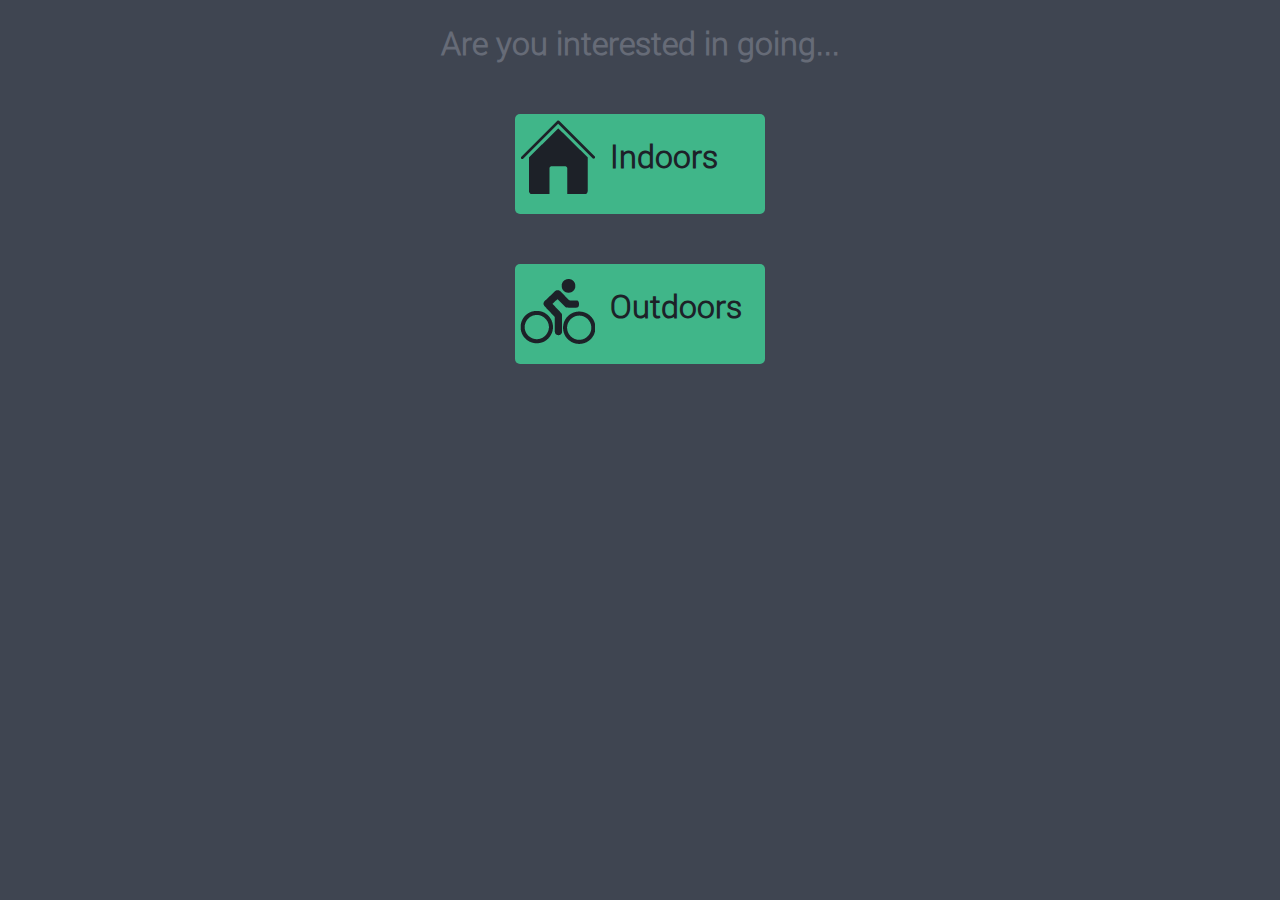
<file: index.html>
<!DOCTYPE HTML>
<html> 
<head>
	<title>Vegas Places</title>
	<meta name="viewport" content="width=device-width, initial-scale=1">
	<meta charset="utf-8">
    <link href="./assets/styles.css" rel="stylesheet">
    <body>
        <div class="header">
            <h1>Are you interested in going...</h1>    
        </div>
        <a href="indoors.html" class="button-big" id="indoors">
            <span class="icon">
            </span>
            <h1>Indoors</h1>
        </a>
        <a href="outdoors.html" class="button-big" id="outdoors">
            <span class="icon">
            </span>
            <h1>Outdoors</h1>
        </a>
        
    
    
    
    
    </body>
</file>
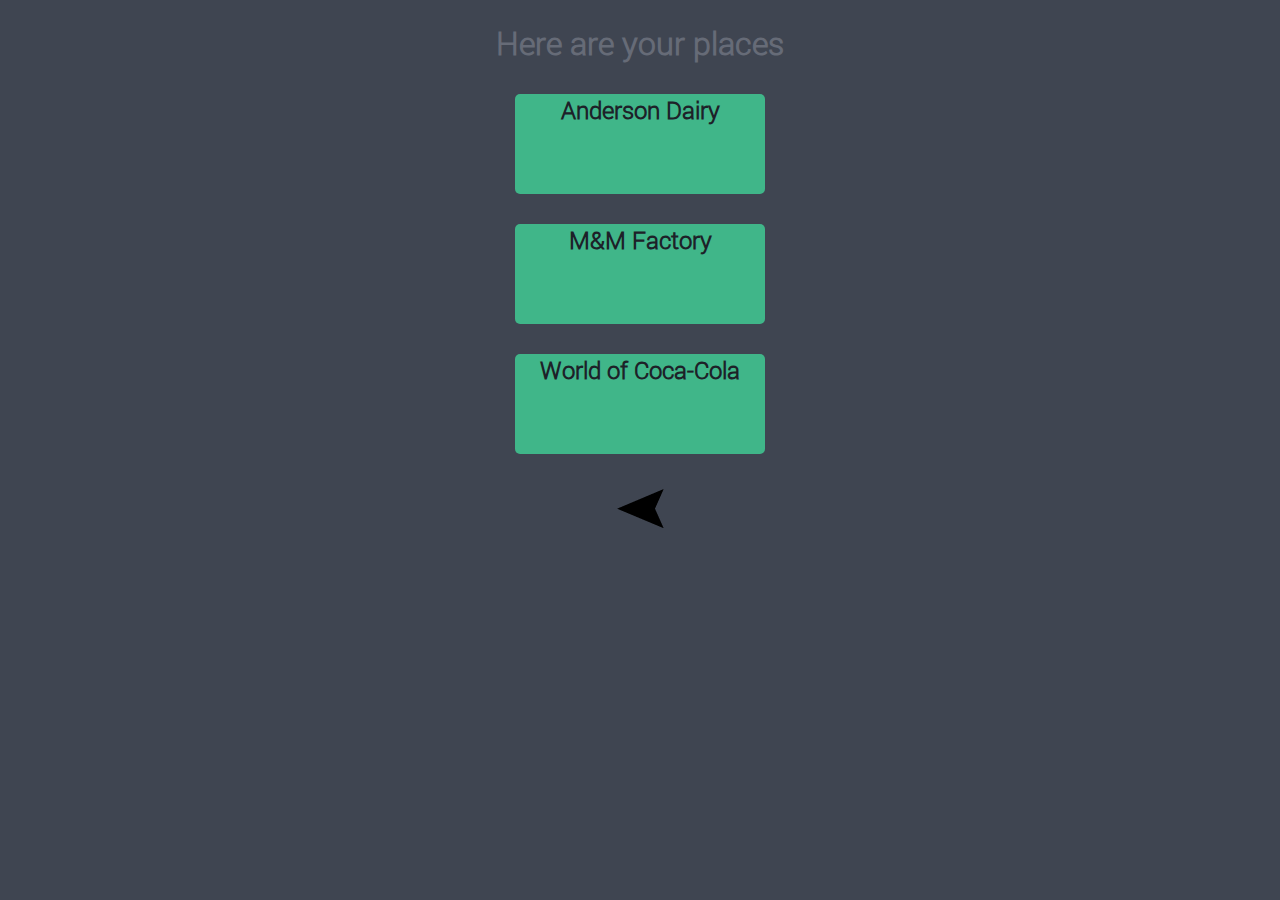
<file: indoors-money-0.html>
<!DOCTYPE HTML>
<html> 
<head>
	<title>Vegas Places</title>
	<meta name="viewport" content="width=device-width, initial-scale=1">
	<meta charset="utf-8">
    <link href="./assets/styles.css" rel="stylesheet">
</head>
    <body>
        <div class="header">
            <h1>Here are your places</h1>
        </div>
            <a href="http://www.andersondairy.com/barnyardtour.php
">
                <div class="results">
                    <h2>Anderson Dairy</h2>
                </div>
            </a>
            <a href="http://www.mmsworld.com/locations.aspx?location=london 
">
                <div class="results">
                    <h2>M&M Factory</h2>
                </div>
            </a>
            <a href="http://www.yelp.com/biz/world-of-coca-cola-las-vegas">                   <div class="results">      
                    <h2>World of Coca-Cola</h2>
                </div>
            </a>
        <div id="arrows">
            <a href="indoors.html">
                <img src="assets/images/arrow-left.png">
            </a>
        </div>
    </body>
</html>
</file>
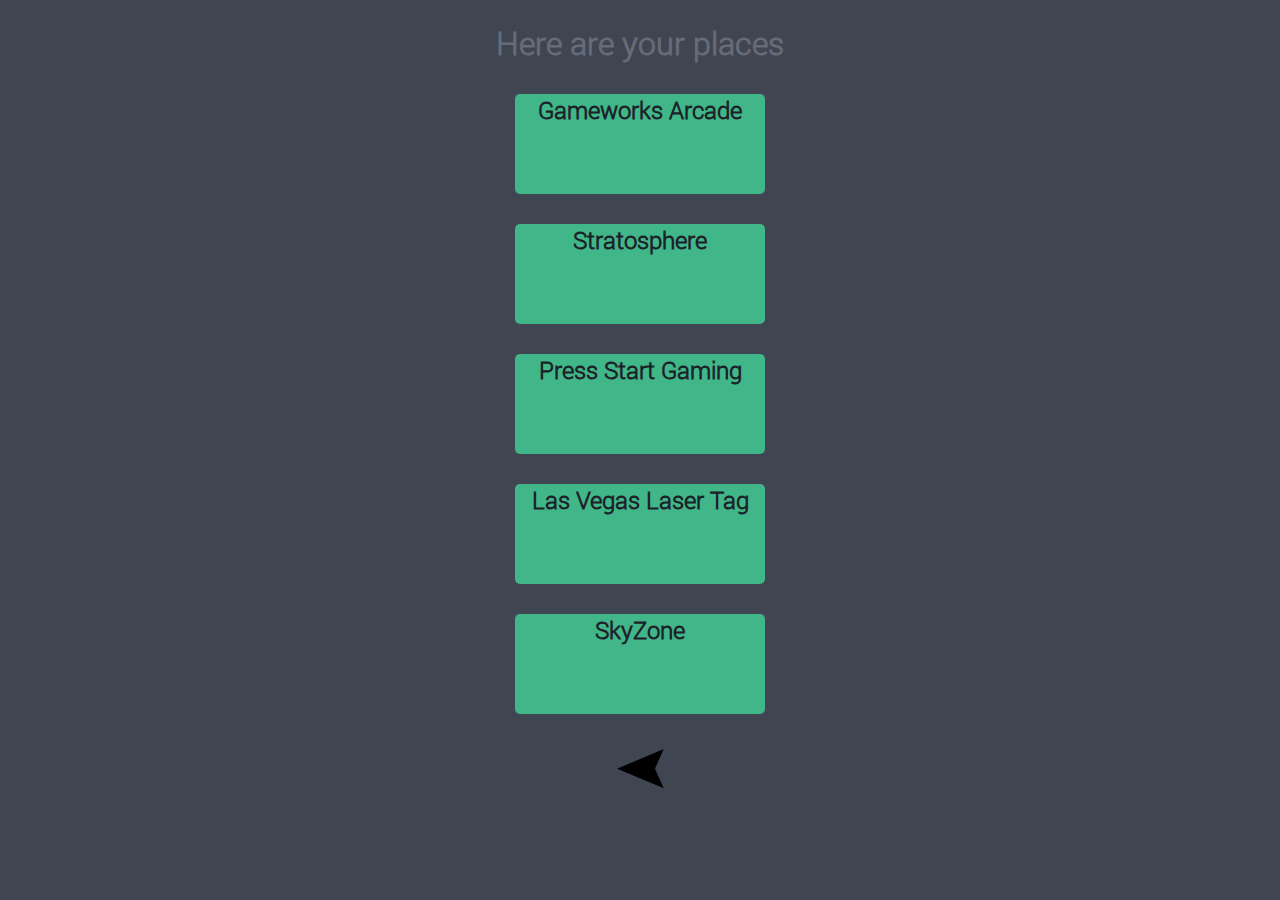
<file: indoors-money-1.html>
<!DOCTYPE HTML>
<html> 
<head>
	<title>Vegas Places</title>
	<meta name="viewport" content="width=device-width, initial-scale=1">
	<meta charset="utf-8">
    <link href="./assets/styles.css" rel="stylesheet">
</head>
    <body>
        <div class="header">
            <h1>Here are your places</h1>
        </div>
            <a href="http://www.gameworks.com/locations/las-vegas/">
                <div class="results">
                    <h2>Gameworks Arcade</h2>
                </div>
            </a>
            <a href="http://www.stratospherehotel.com/Tower/Rides">
                <div class="results">
                    <h2>Stratosphere</h2>
                </div>
            </a>
            <a href="http://www.psglv.com/">
                <div class="results">      
                    <h2>Press Start Gaming</h2>
                </div>
            </a>
            <a href="http://www.laserquest.com/public/locations/nv-las%20vegas.cfm">
                <div class="results">
                    <h2>Las Vegas Laser Tag</h2>
                </div>
            </a> 
            <a href="ttp://lasvegasstore.skyzone.com/areas/Las_Vegas_Open_Jump/Default.aspx">
                <div class="results">
                    <h2>SkyZone</h2>
                </div>
            </a>
        <div id="arrows">
            <a href="indoors.html">
                <img src="assets/images/arrow-left.png">
            </a>
        </div>
    </body>
</html>
</file>
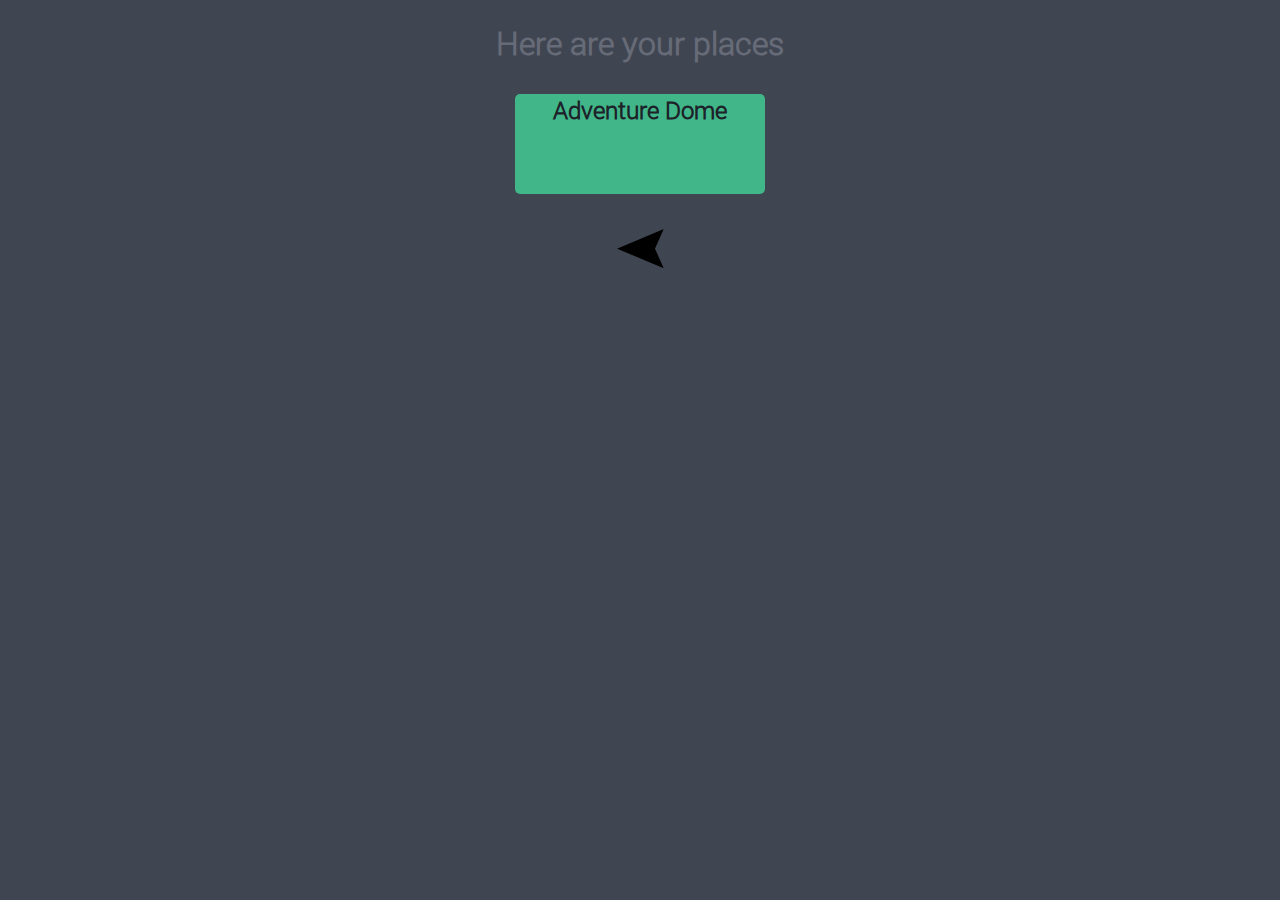
<file: indoors-money-2.html>
<!DOCTYPE HTML>
<html> 
<head>
	<title>Vegas Places</title>
	<meta name="viewport" content="width=device-width, initial-scale=1">
	<meta charset="utf-8">
    <link href="./assets/styles.css" rel="stylesheet">
</head>
    <body>
        <div class="header">
            <h1>Here are your places</h1>
        </div>
            <a href="http://www.adventuredome.com/general_information.aspx#allday">
                <div class="results">
                    <h2>Adventure Dome</h2>
                </div>
            </a>
        <div id="arrows">
            <a href="indoors.html">
                <img src="assets/images/arrow-left.png">
            </a>
        </div>
    </body>
</html>
</file>
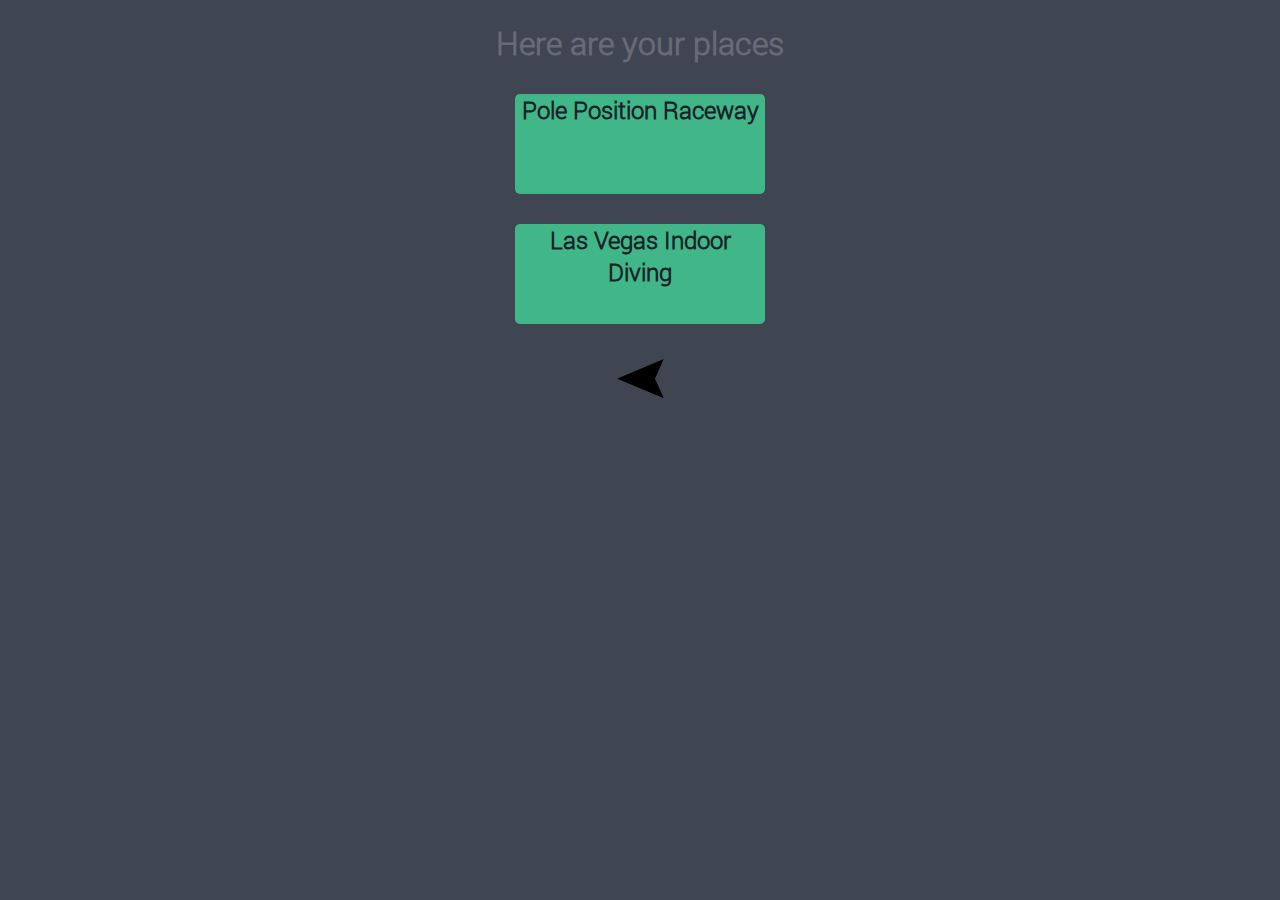
<file: indoors-money-3.html>
<!DOCTYPE HTML>
<html> 
<head>
	<title>Vegas Places</title>
	<meta name="viewport" content="width=device-width, initial-scale=1">
	<meta charset="utf-8">
    <link href="./assets/styles.css" rel="stylesheet">
</head>
    <body>
        <div class="header">
            <h1>Here are your places</h1>
        </div>
            <a href="http://www.polepositionraceway.com/las-vegas/prices/	">
                <div class="results">
                    <h2>Pole Position Raceway</h2>
                </div>
            </a>
            <a href="http://www.vegasindoorskydiving.com/pricing.php">
                <div class="results">
                    <h2>Las Vegas Indoor Diving</h2>
                </div>
            </a>
        <div id="arrows">
            <a href="indoors.html">
                <img src="assets/images/arrow-left.png">
            </a>
        </div>
    </body>
</html>
</file>
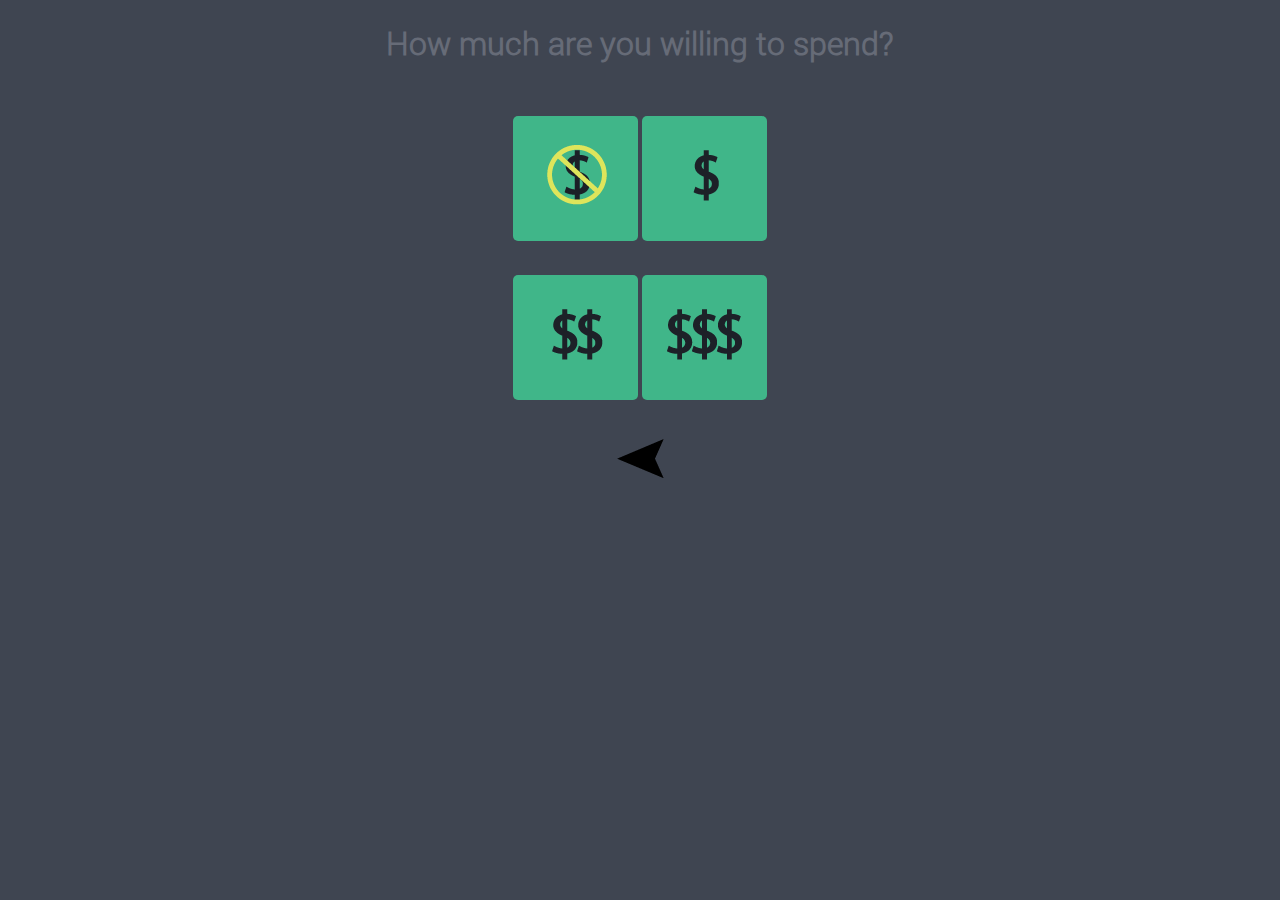
<file: indoors.html>
<!DOCTYPE HTML>
<html> 
<head>
	<title>Vegas Places</title>
	<meta name="viewport" content="width=device-width, initial-scale=1">
	<meta charset="utf-8">
    <link href="./assets/styles.css" rel="stylesheet">
</head>
    <body>
        <div class="header">
            <h1>How much are you willing to spend?</h1>    
        </div>
        <div class="block">
        <a href="indoors-money-0.html" class="button-small" id="money-0">
            <span class="icon">
            </span>
        </a>
        <a href="indoors-money-1.html" class="button-small" id="money-1">
            <span class="icon" >
            </soan>
        </a>
        </div>
        <div class="block">
        <a href="indoors-money-2.html" class="button-small" id="money-2">
            <span class="icon" >
            </span>
        </a>
        <a href="indoors-money-3.html" class="button-small" id="money-3">
            <span class="icon" >
            </span>
        </a>
        </div>
        <div id="arrows">
            <a href="index.html">
                <img src="assets/images/arrow-left.png">
            </a>
        </div>
    </body>
</html>
</file>
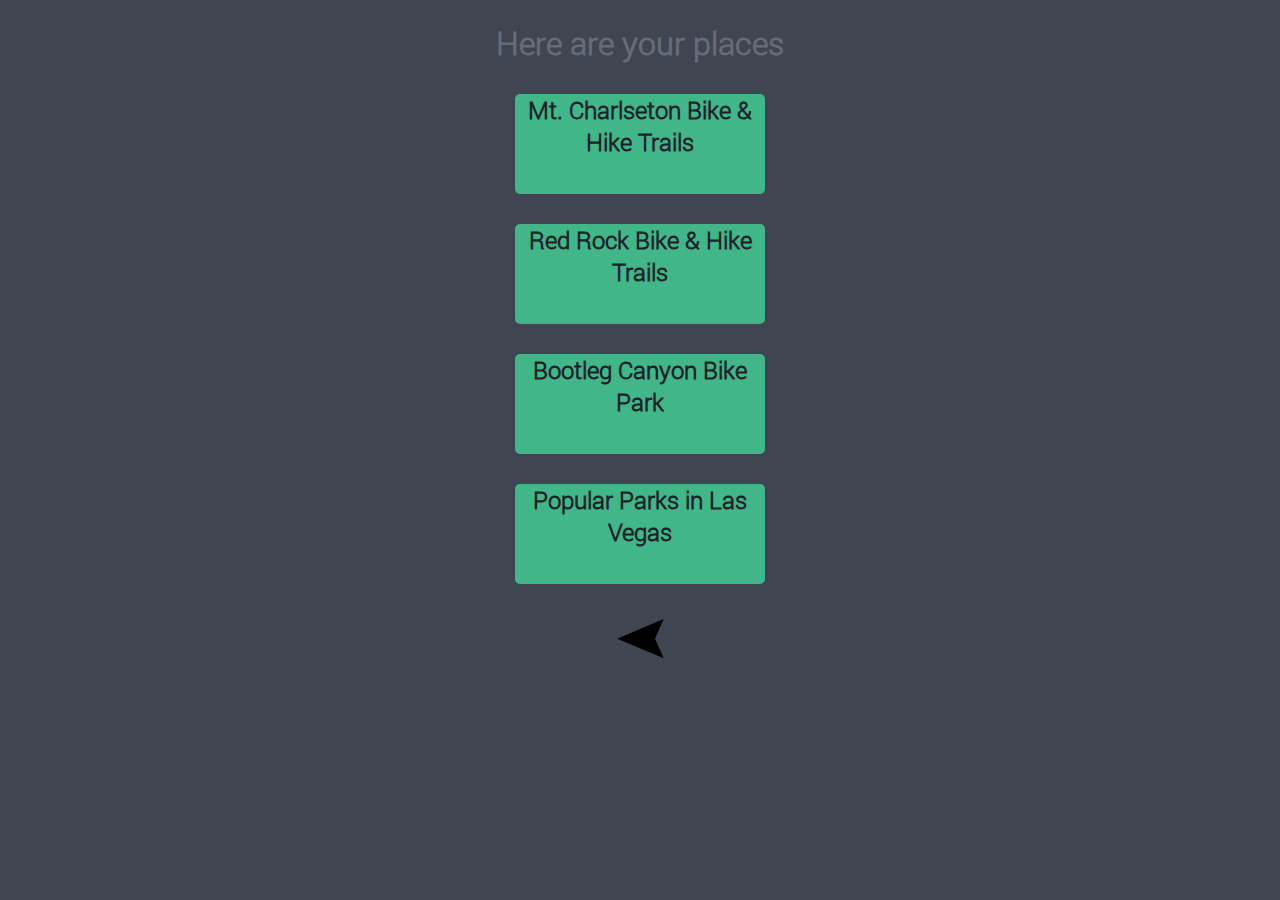
<file: outdoors-money-0.html>
<!DOCTYPE HTML>
<html> 
<head>
	<title>Vegas Places</title>
	<meta name="viewport" content="width=device-width, initial-scale=1">
	<meta charset="utf-8">
    <link href="./assets/styles.css" rel="stylesheet">
</head>
    <body>
        <div class="header">
            <h1>Here are your places</h1>
        </div>
            <a href="http://www.scout.me/mountain-bike-trails--near--mount-charleston-nv">
                <div class="results">
                    <h2>Mt. Charlseton Bike & Hike Trails</h2>
                </div>
            </a>
            <a href="http://www.mtbproject.com/trail/793991">
                <div class="results">
                    <h2>Red Rock Bike & Hike Trails</h2>
                </div>
            </a>
            <a href="https://www.imba.com/epics/bootleg-canyon-epic">                   <div class="results">      
                    <h2>Bootleg Canyon Bike Park</h2>
                </div>
            </a>
            <a href="http://local.yahoo.com/NV/Las+Vegas/Recreation+Sporting+Goods/Outdoor+Parks">
                <div class="results">
                    <h2>Popular Parks in Las Vegas</h2>
                </div>
            </a>
        <div id="arrows">
            <a href="outdoors.html">
                <img src="assets/images/arrow-left.png">
            </a>
        </div>
    </body>
</html>
</file>
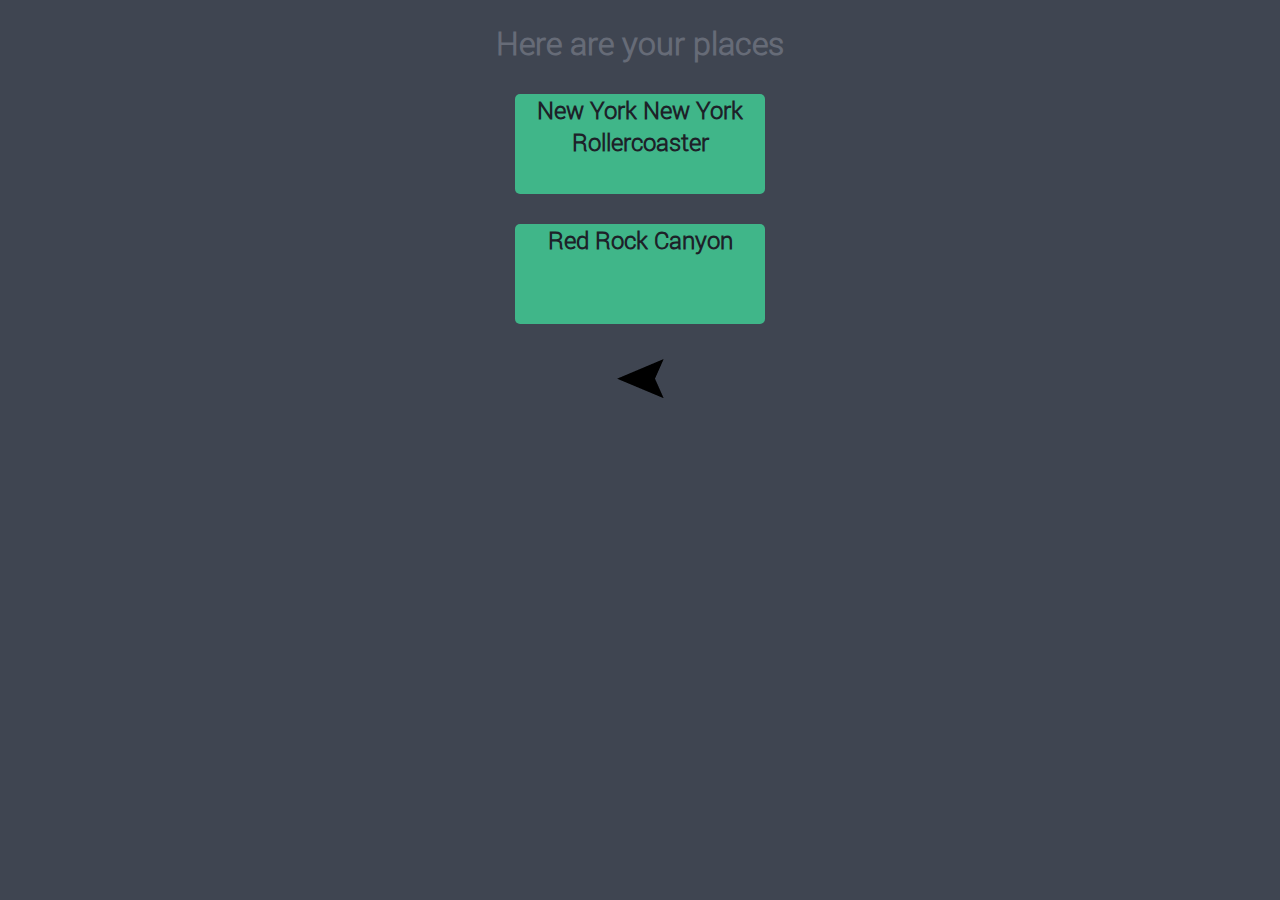
<file: outdoors-money-1.html>
<!DOCTYPE HTML>
<html> 
<head>
	<title>Vegas Places</title>
	<meta name="viewport" content="width=device-width, initial-scale=1">
	<meta charset="utf-8">
    <link href="./assets/styles.css" rel="stylesheet">
</head>
    <body>
        <div class="header">
            <h1>Here are your places</h1>
        </div>
            <a href="http://www.nynyhotelcasino.com/attractions/the-roller-coaster.aspx">
                <div class="results">
                    <h2>New York New York Rollercoaster</h2>
                </div>
            </a>
            <a href="http://www.redrockcanyonlv.org/redrockcanyon/fees/
">
                <div class="results">
                    <h2>Red Rock Canyon</h2>
                </div>
            </a>
        <div id="arrows">
            <a href="outdoors.html">
                <img src="assets/images/arrow-left.png">
            </a>
        </div>
    </body>
</html>
</file>
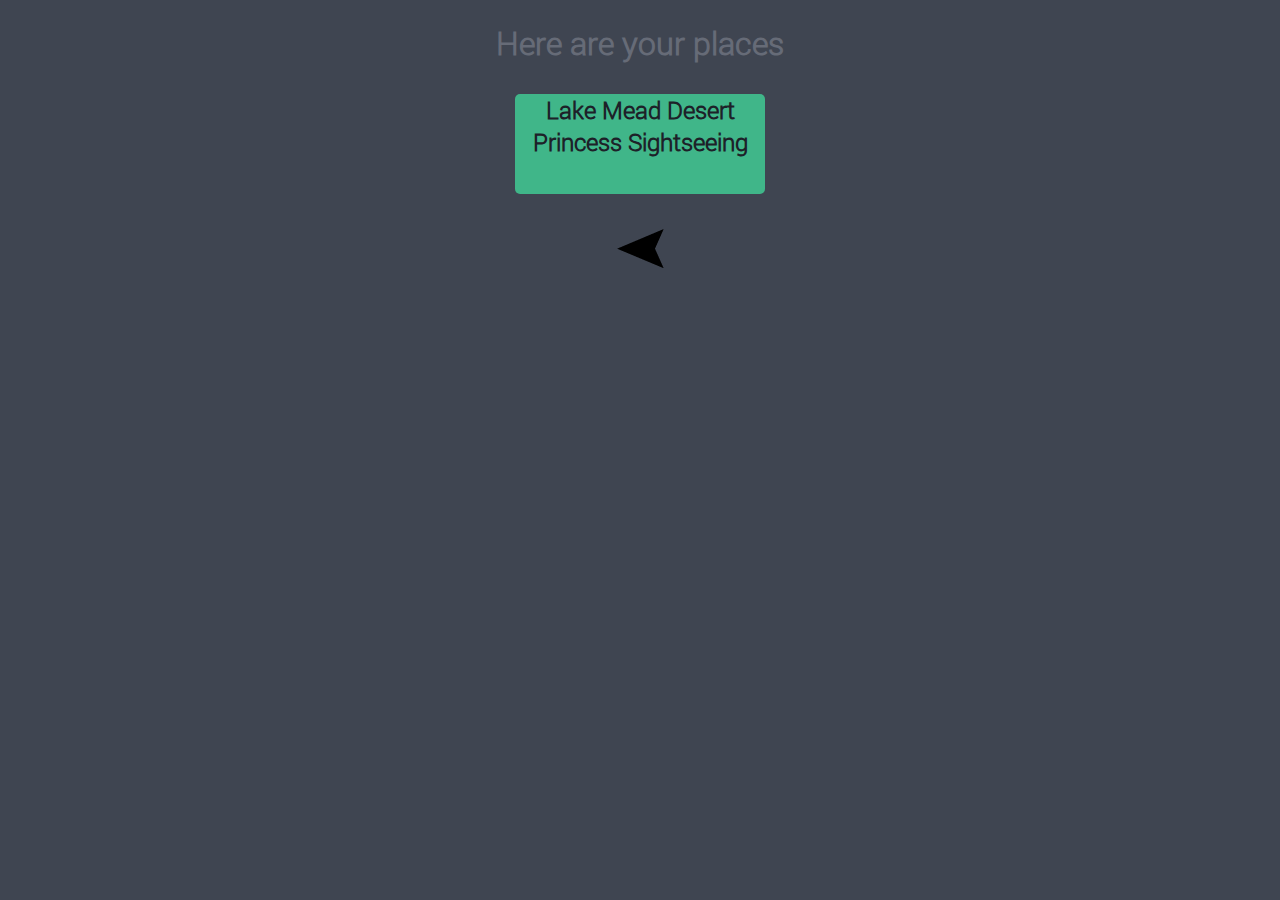
<file: outdoors-money-2.html>
<!DOCTYPE HTML>
<html> 
<head>
	<title>Vegas Places</title>
	<meta name="viewport" content="width=device-width, initial-scale=1">
	<meta charset="utf-8">
    <link href="./assets/styles.css" rel="stylesheet">
</head>
    <body>
        <div class="header">
            <h1>Here are your places</h1>
        </div>
            <a href="http://www.lasvegas.com/listing/lake-mead-desert-princess-sightseeing/1566/tour/163/">
                <div class="results">
                    <h2>Lake Mead Desert Princess Sightseeing</h2>
                </div>
            </a>
        <div id="arrows">
            <a href="outdoors.html">
                <img src="assets/images/arrow-left.png">
            </a>
        </div>
    </body>
</html>
</file>
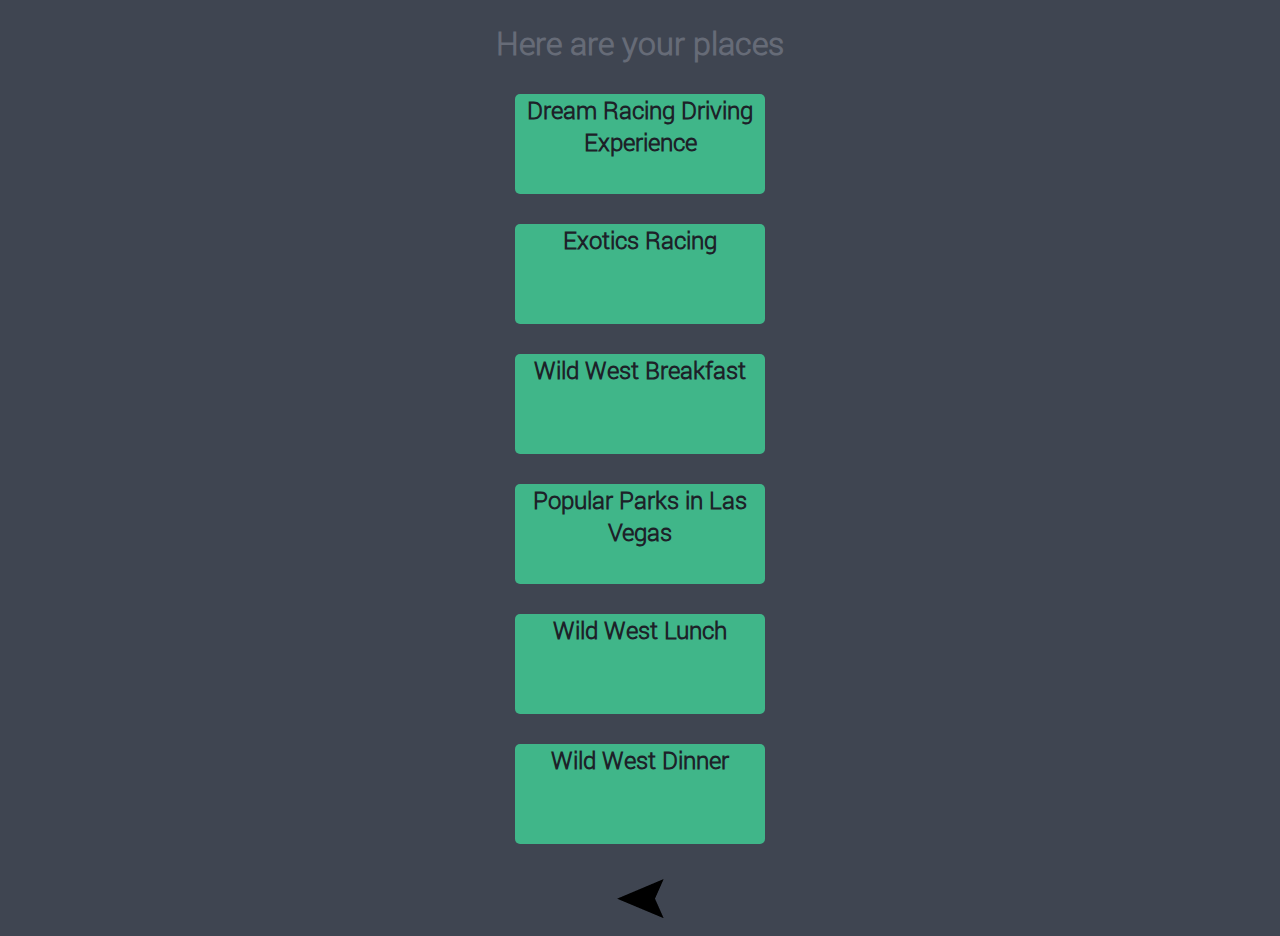
<file: outdoors-money-3.html>
<!DOCTYPE HTML>
<html> 
<head>
	<title>Vegas Places</title>
	<meta name="viewport" content="width=device-width, initial-scale=1">
	<meta charset="utf-8">
    <link href="./assets/styles.css" rel="stylesheet">
</head>
    <body>
        <div class="header">
            <h1>Here are your places</h1>
        </div>
            <a href="http://www.lasvegas.com/listing/dream-racing-driving-experience/32622/tour/3568/">
                <div class="results">
                    <h2>Dream Racing Driving Experience</h2>
                </div>
            </a>
            <a href="http://www.lasvegas.com/listing/exotics-racing/21848/tour/2296/
">
                <div class="results">
                    <h2>Exotics Racing</h2>
                </div>
            </a>
            <a href="http://www.lasvegas.com/listing/a-wild-west-breakfast-ride/25775/tour/1898/
">                   <div class="results">      
                    <h2>Wild West Breakfast</h2>
                </div>
            </a>
            <a href="http://local.yahoo.com/NV/Las+Vegas/Recreation+Sporting+Goods/Outdoor+Parks">
                <div class="results">
                    <h2>Popular Parks in Las Vegas</h2>
                </div>
            </a> 
            <a href="http://www.lasvegas.com/listing/a-wild-west-lunch-ride/25775/tour/1897/
">
                <div class="results">
                    <h2>Wild West Lunch</h2>
                </div>
            </a>
            <a href="http://www.lasvegas.com/listing/a-wild-west-sunset-dinner-ride/25775/tour/1680/
">
                <div class="results">
                    <h2>Wild West Dinner</h2>
                </div>
            </a>
        <div id="arrows">
            <a href="outdoors.html">
                <img src="assets/images/arrow-left.png">
            </a>
        </div>
    </body>
</html>
</file>
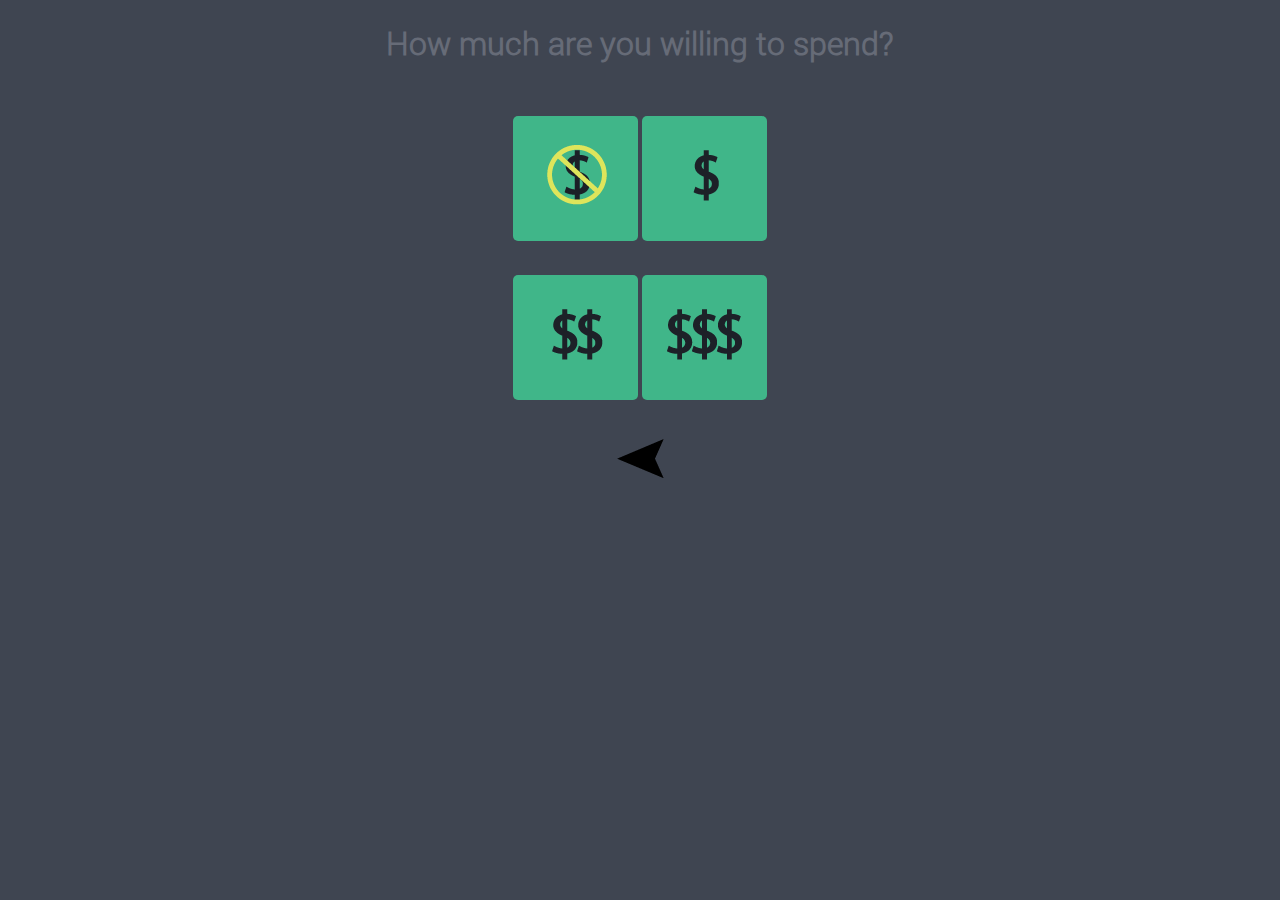
<file: outdoors.html>
<!DOCTYPE HTML>
<html> 
<head>
	<title>Vegas Places</title>
	<meta name="viewport" content="width=device-width, initial-scale=1">
	<meta charset="utf-8">
    <link href="./assets/styles.css" rel="stylesheet">
</head>
    <body>
        <div class="header">
            <h1>How much are you willing to spend?</h1>    
        </div>
        <div class="block">
        <a href="outdoors-money-0.html" class="button-small" id="money-0">
            <span class="icon">
            </span>
        </a>
        <a href="outdoors-money-1.html" class="button-small" id="money-1">
            <span class="icon" >
            </soan>
        </a>
        </div>
        <div class="block">
        <a href="outdoors-money-2.html" class="button-small" id="money-2">
            <span class="icon" >
            </span>
        </a>
        <a href="outdoors-money-3.html" class="button-small" id="money-3">
            <span class="icon" >
            </span>
        </a>
        </div>
        <div id="arrows">
            <a href="index.html">
                <img src="assets/images/arrow-left.png">
            </a>
        </div>
    </body>
</html>
</file>
<file: assets/styles.css>
html { 
	-webkit-font-smoothing: antialiased; 
}
body{
    background-color: #3F4551;
    font-family: roboto;
    color: #666B77;
}
    @font-face{
    font-family: roboto;
    src: local("Roboto-Light"),
        url(Roboto-Light.ttf);
}
a{
        text-decoration: none;
}
.header h1{
    text-align: center;
}
#arrows{
    text-align: center;
    margin-top: 30px;
}
/*      index.html buttons      */
.button-big{
    color: #1D2128;
    margin-left: auto;
    margin-right: auto;
    background-color: #40B689;
    margin-top: 50px;
    width: 250px;
    height: 100px;
    display: block;
	border-top-left-radius: 5px;
	border-bottom-right-radius: 5px;
	border-top-right-radius: 5px;
	border-bottom-left-radius: 5px;
}
#indoors .icon{
    background: url(images/indoors.png);
    float: left;
    width: 75px;
    height: 75px;
    margin: 5px;
}
#outdoors .icon{
    background: url(images/outdoors.png);
    float: left;
    width: 75px;
    height: 75px;
    margin: 5px;
}
.button-big h1{
    position: relative;
    left: 10px;
    top: 20px;
}

/*      money choice buttons        */
.button-small{
    color: #1D2128;
    margin-left: auto;
    margin-right: auto;
    background-color: #40B689;
    margin-top: 30px;
    width: 125px;
    height: 125px;
    display: inline-block;
	border-top-left-radius: 5px;
	border-bottom-right-radius: 5px;
	border-top-right-radius: 5px;
	border-bottom-left-radius: 5px;
}
#money-0 .icon {
    background:url(images/money-0.png);
    width: 125px;
    height: 125px;
    float: left;
}
#money-1 .icon {
    background:url(images/money-1.png);
    width: 125px;
    height: 125px;
    float: left;
}#money-2 .icon {
    background:url(images/money-2.png);
    width: 125px;
    height: 125px;
    float: left;
}#money-3 .icon {
    background:url(images/money-3.png);
    width: 125px;
    height: 125px;
    float: left;
}
.block{
    text-align: center;
}

/*      results page styles     */
.results{
    color: #1D2128;
    margin-left: auto;
    margin-right: auto;
    background-color: #40B689;
    margin-top: 30px;
    width: 250px;
    height: 100px;
    display: block;
	border-top-left-radius: 5px;
	border-bottom-right-radius: 5px;
	border-top-right-radius: 5px;
	border-bottom-left-radius: 5px;
}
.results{
    text-decoration: none;
    color: #1D2128;
    text-align: center;
}
</file>
